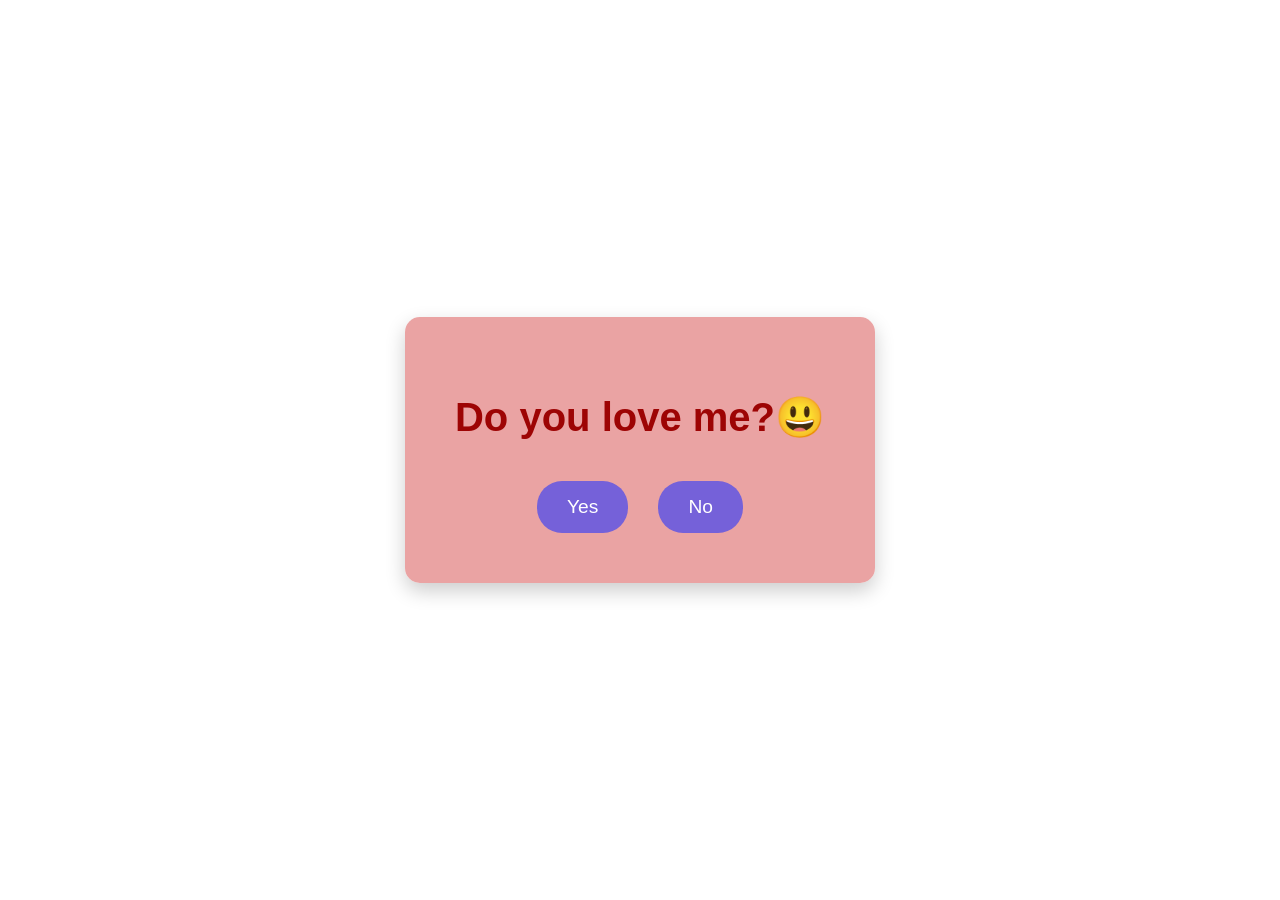
<file: index.html>
<!DOCTYPE html>
<html lang="en">
<head>
    <meta charset="UTF-8">
    <meta name="viewport" content="width=device-width, initial-scale=1.0">
    <title>Let me test you..</title>
    <!-- <link rel="stylesheet" href="styles.css"> -->
    <style>
body {
    margin: 0;
    height: 100vh;
    background-image: url("https://static.vecteezy.com/system/resources/thumbnails/052/329/247/small/love-and-friendship-in-the-form-of-teddy-bears-and-wooden-hearts-photo.jpg");
    background-size: cover;
    background-position: center;
    background-repeat: no-repeat;
    height: 100vh;
    margin: 0;
    display: flex;
    justify-content: center;
    align-items: center;
    font-family: 'Arial', sans-serif;
}

.container {
    text-align: center;
    background: rgba(232, 153, 153, 0.9);
    padding: 50px;
    border-radius: 15px;
    box-shadow: 0 8px 20px rgba(0, 0, 0, 0.2);
}

.question {

    
  
    font-size: 2.5em;
    margin-bottom: 40px;
    color: #9d0404;
    font-style: initial;
}




.buttons {
    display: flex;
    gap: 30px;
    justify-content: center;
}

.btn {
    padding: 15px 30px;
    font-size: 1.2em;
    border: none;
    border-radius: 25px;
    cursor: pointer;
    transition: transform 0.3s, background-color 0.3s;
}

.btn.yes {
    background-color: #7561d9;
    color: white;
}

.btn.yes:hover {
    transform: scale(1.1);
    background-color: #11d764;
}

.btn.no {
    background-color: #7561d9;
    color: white;
}

.btn.no:hover {
    transform: scale(1.1);
    background-color: #e2430e;
}
</style>
</head>
<body>
    <div class="container">
        <h1 class="question">Do you love me?😃</h1>
        <div class="buttons">
           <a href="1.html">
                <button class="btn yes">Yes</button>
            </a>
           <a href="2.html">
                <button class="btn no">No</button>
            </a> 
        </div>

    </div>
    <!-- <script src="script.js"></script> -->
</body>
</html>
</file>
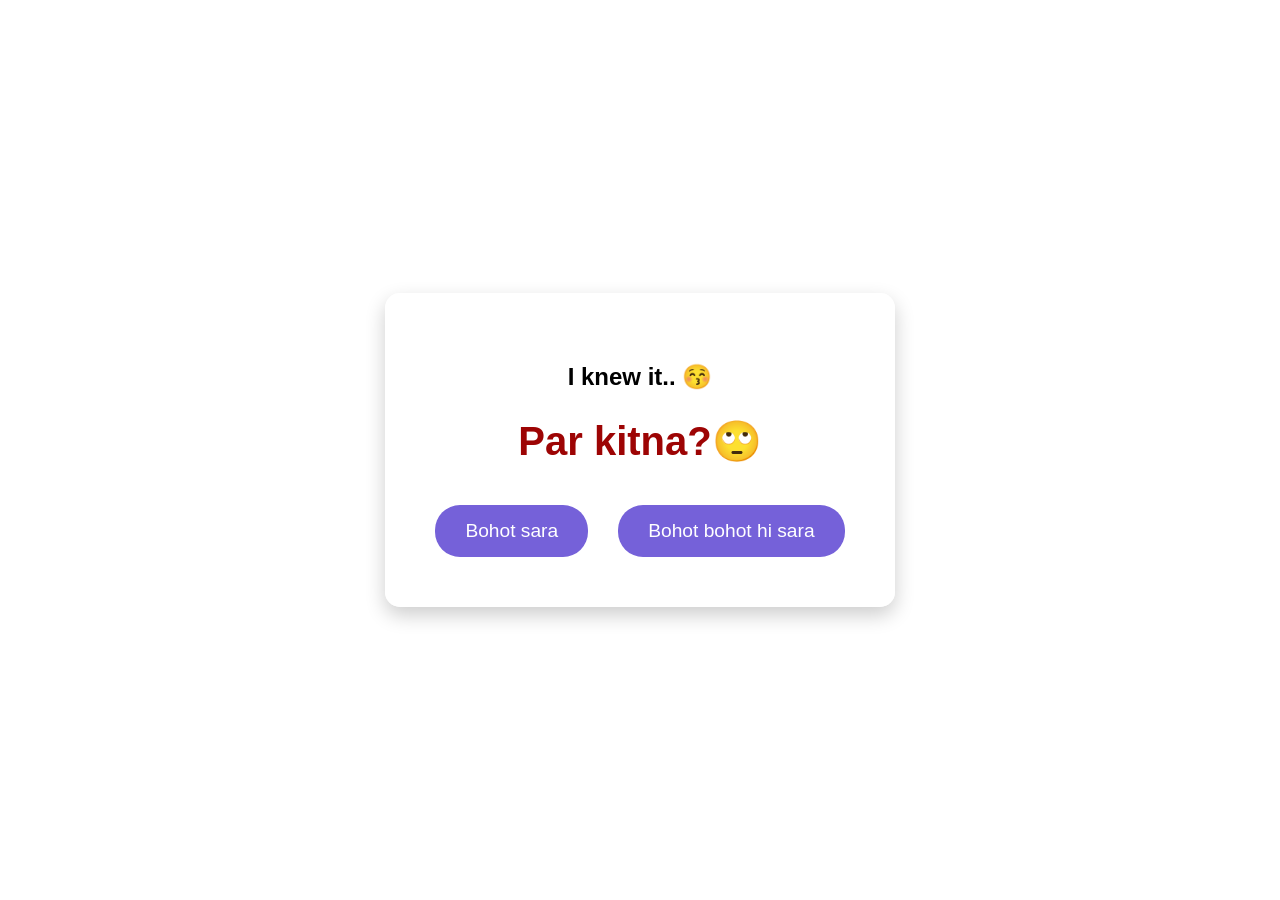
<file: 1.html>
<!DOCTYPE html>
<html lang="en">
<head>
    <meta charset="UTF-8">
    <meta name="viewport" content="width=device-width, initial-scale=1.0">
    <title></title>
    <link rel="stylesheet" href="styles.css">
    
</head>
<body> 
    <div class="container">
        <h2>I knew it.. 😚</h2>
        <h1 class="question">Par kitna?🙄</h1>
        <div class="buttons">
           <a href="1.ii.html">
                <button class="btn yes">Bohot sara</button>
            </a>
           <a href="1.i.html">
                <button class="btn no">Bohot bohot hi sara</button>
            </a> 
        </div>
    </div>
    <!-- <script src="script.js"></script> -->
</body>
</html>
</file>
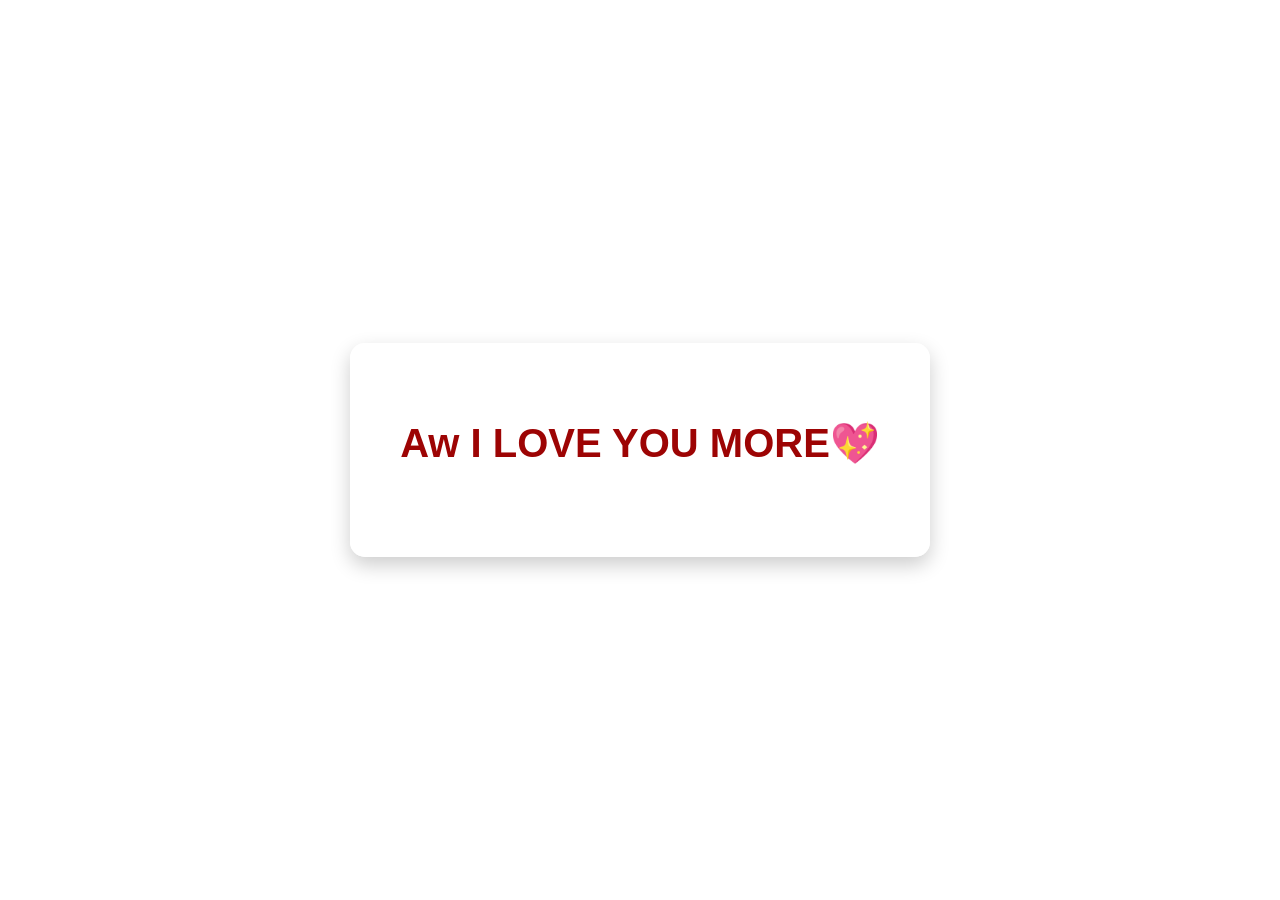
<file: 1.i.html>
<!DOCTYPE html>
<html lang="en">
<head>
    <meta charset="UTF-8">
    <meta name="viewport" content="width=device-width, initial-scale=1.0">
    <title>Be My Valentine</title>
    <link rel="stylesheet" href="styles.css">
</head>
<body>
    <div class="container">
        <h1 class="question">Aw I LOVE YOU MORE💖</h1>
        <!-- <div class="buttons">
           <a href=/1.html>
                <button class="btn yes">Yes</button>
            </a>
           <a href=/1.html>
                <button class="btn no">No</button>
            </a> 
        </div>-->
    </div>
    <!--  <script src="script.js"></script> -->
</body>
</html>
</file>
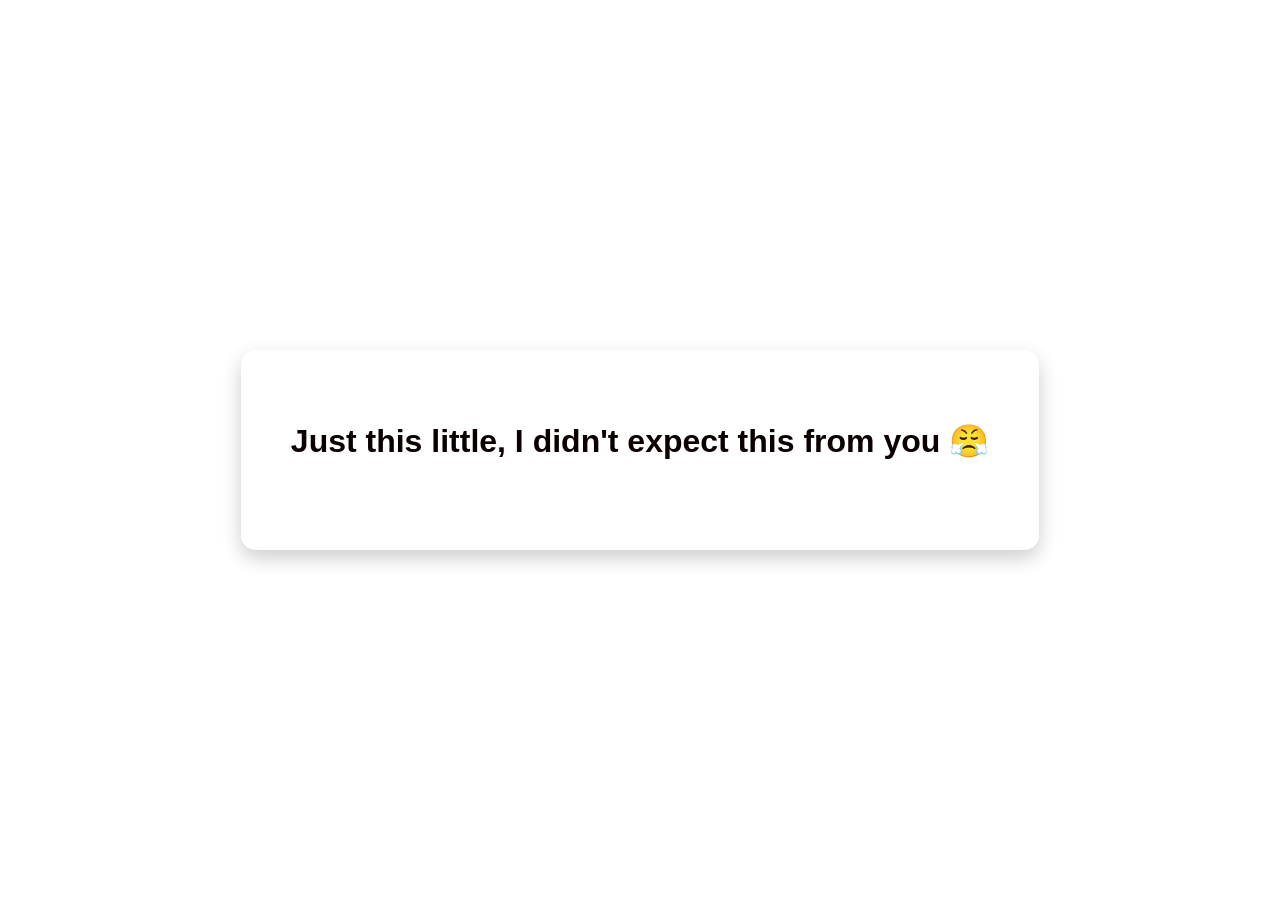
<file: 1.ii.html>
<!DOCTYPE html>
<html lang="en">
<head>
    <meta charset="UTF-8">
    <meta name="viewport" content="width=device-width, initial-scale=1.0">
    <title>Be My Valentine</title>
    <link rel="stylesheet" href="styles.css">
</head>
<body>
    <div class="container">
        <h1 class="response">Just this little, I didn't expect this from you 😤</h1>
        <!--<div class="buttons">
           <a href=/1.html>
                <button class="btn yes">Yes</button>
            </a>
           <a href=/1.html>
                <button class="btn no">No</button>
            </a> 
        </div> -->
    </div>
    <!-- <script src="script.js"></script> -->
</body>
</html>
</file>
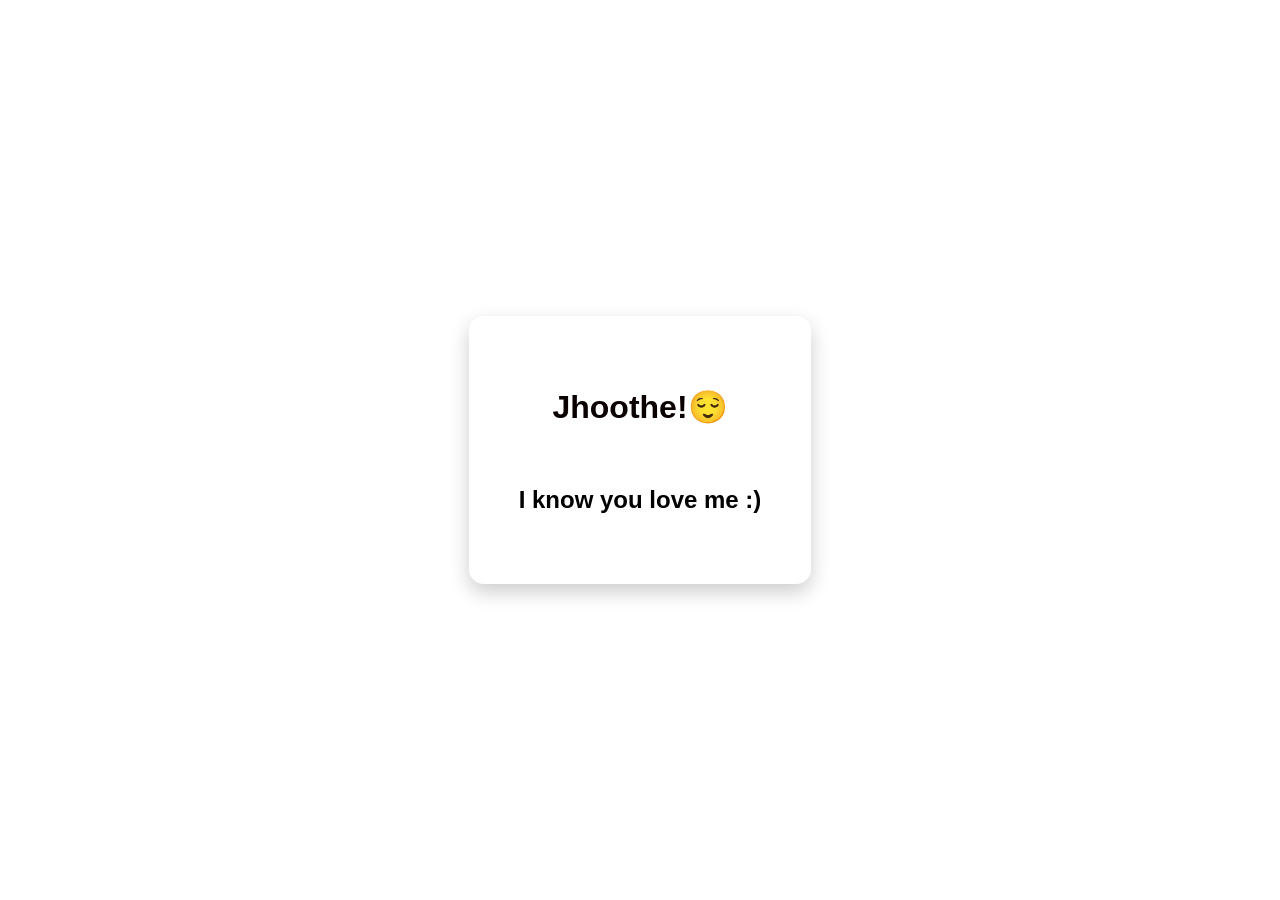
<file: 2.html>
<!DOCTYPE html>
<html lang="en">
<head>
    <meta charset="UTF-8">
    <meta name="viewport" content="width=device-width, initial-scale=1.0">
    <title>Be My Valentine</title>
    <link rel="stylesheet" href="styles.css">
</head>
<body>
    <div class="container">
        <h1 class="response">Jhoothe!😌
        </h1>
        <div class="buttons">
           <h2>I know you love me :) </h2>
        </div>
    </div>
    <!-- <script src="script.js"></script> -->
</body>
</html>
</file>
<file: styles.css>
body {
    margin: 0;
    height: 100vh;
    background-image: url("https://static.vecteezy.com/system/resources/thumbnails/052/329/247/small/love-and-friendship-in-the-form-of-teddy-bears-and-wooden-hearts-photo.jpg");
    background-size: cover;
    background-position: center;
    background-repeat: no-repeat;
    height: 100vh;
    margin: 0;
    display: flex;
    justify-content: center;
    align-items: center;
    font-family: 'Arial', sans-serif;
}
.response 
{
font-size: 2em;
    margin-bottom: 40px;
    color: #0a0000;
    font-style: initial;
}
.container {
    text-align: center;
    background: rgba(255, 255, 255, 0.9);
    padding: 50px;
    border-radius: 15px;
    box-shadow: 0 8px 20px rgba(0, 0, 0, 0.2);
}

.question {

    
  
    font-size: 2.5em;
    margin-bottom: 40px;
    color: #9d0404;
    font-style: initial;
}




.buttons {
    display: flex;
    gap: 30px;
    justify-content: center;
}

.btn {
    padding: 15px 30px;
    font-size: 1.2em;
    border: none;
    border-radius: 25px;
    cursor: pointer;
    transition: transform 0.3s, background-color 0.3s;
}

.btn.yes {
    background-color: #7561d9;
    color: white;
}

.btn.yes:hover {
    transform: scale(1.1);
    background-color: #11d764;
}

.btn.no {
    background-color: #7561d9;
    color: white;
}

.btn.no:hover {
    transform: scale(1.1);
    background-color: #e2430e;
}
</file>
